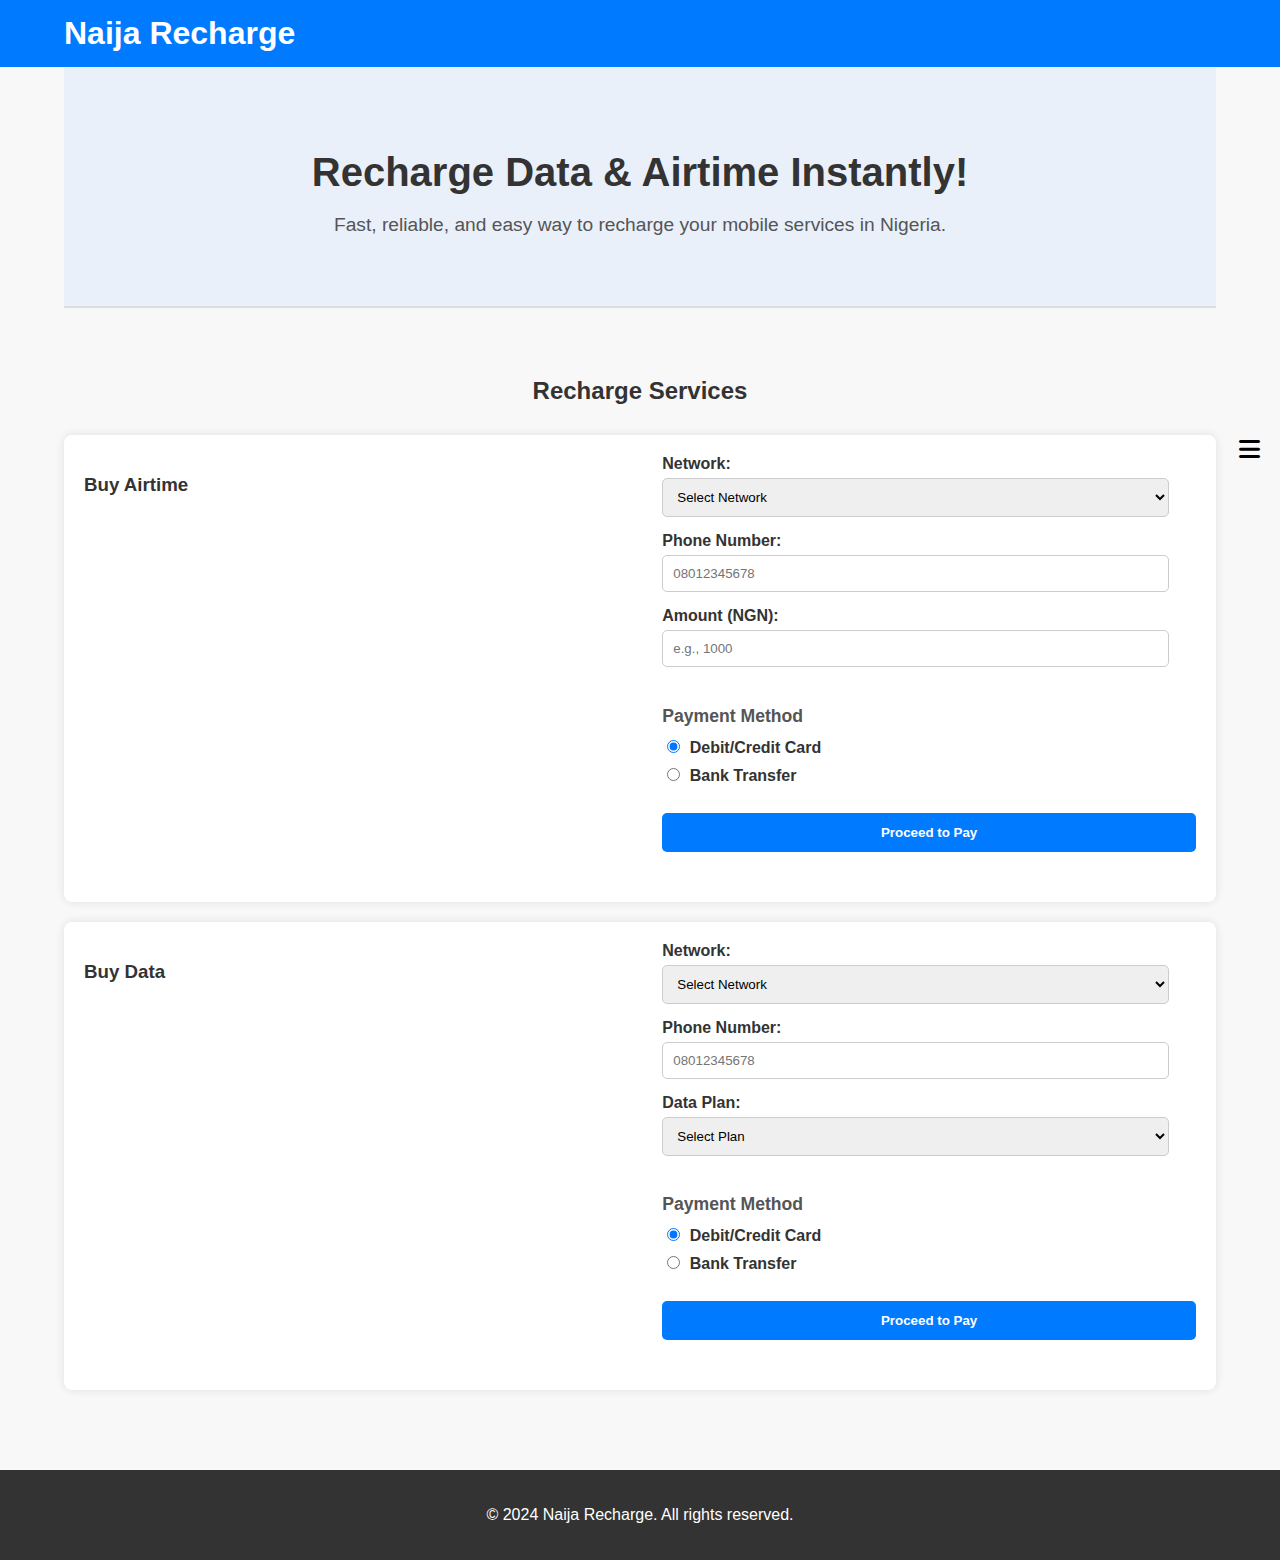
<file: index.html>
<!DOCTYPE html>
<html lang="en">
<head>
    <meta charset="UTF-8">
    <meta name="viewport" content="width=device-width, initial-scale=1.0">
    <title>Naija Recharge - Buy Data & Airtime Online</title>
    <link rel="stylesheet" href="style.css">  <!-- Link to your CSS file -->
     <link rel="stylesheet" href="https://cdnjs.cloudflare.com/ajax/libs/font-awesome/6.0.0-beta3/css/all.min.css">   <!--     fontawesome icons -->
</head>
<body>

    <header>
        <div class="container">
            <h1>Naija Recharge</h1>
            <nav>
                <input type="checkbox" id="check" class="check-toggle">

                <div class="links">
                     <ul>
                     <li><a href="#" id="login-button">Login</a></li>
                     <li><a href="#" id="signup-button">Sign Up</a></li>
                    <li><a href="#">Home</a></li>
                    <li><a href="#">Data</a></li>
                    <li><a href="#">Airtime</a></li>
                    <li><a href="#">Contact</a></li>
                           <label for="check" class="close"><i class="fa-solid fa-xmark"></i></label>
                </ul>
                </div>

                 <label for="check" class="open"><i class="fa-solid fa-bars"></i></label>
            </nav>
        </div>
    </header>

    <main class="container">

       <!--Login Modal-->
        <div id="login-modal" class="modal">
            <div class="modal-content">
                <span class="close-button">×</span>
                <h2>Login</h2>
                <form id="login-form">
                     <label for="login-email">Email</label>
                     <input type="email" id="login-email" name="login-email" required>
                     <label for="login-password">Password</label>
                     <input type="password" id="login-password" name="login-password" required>
                     <button type="submit">Log In</button>
                    <div class="social-login">
                        <button id="google-login" type="button">Login with Google</button>
                       <button id="apple-login" type="button">Login with Apple</button>
                     </div>
                    <div id="login-message" class="message"></div>
                 </form>
            </div>
        </div>

       <!--Signup Modal-->
        <div id="signup-modal" class="modal">
            <div class="modal-content">
                <span class="close-button">×</span>
                <h2>Sign Up</h2>
                <form id="signup-form">
                    <label for="signup-name">Full Name</label>
                     <input type="text" id="signup-name" name="signup-name" required>
                    <label for="signup-email">Email</label>
                     <input type="email" id="signup-email" name="signup-email" required>
                     <label for="signup-password">Password</label>
                     <input type="password" id="signup-password" name="signup-password" required>
                     <button type="submit">Sign Up</button>
                     <div class="social-login">
                        <button id="google-signup" type="button">Sign Up with Google</button>
                        <button id="apple-signup" type="button">Sign Up with Apple</button>
                     </div>
                     <div id="signup-message" class="message"></div>
                 </form>
            </div>
        </div>

       <section id="hero">
            <h2>Recharge Data & Airtime Instantly!</h2>
            <p>Fast, reliable, and easy way to recharge your mobile services in Nigeria.</p>
            <!-- Optional: add a background image or video -->
        </section>


        <section id="recharge-forms">
            <h2>Recharge Services</h2>

            <div class="form-container">
                <h3>Buy Airtime</h3>
                <form id="airtime-form">
                    <label for="airtime-network">Network:</label>
                    <select id="airtime-network" name="airtime-network" required>
                        <option value="">Select Network</option>
                        <option value="mtn">MTN</option>
                        <option value="glo">Glo</option>
                        <option value="airtel">Airtel</option>
                        <option value="9mobile">9mobile</option>
                    </select>

                    <label for="airtime-phone">Phone Number:</label>
                    <input type="tel" id="airtime-phone" name="airtime-phone" placeholder="08012345678" required>

                   <label for="airtime-amount">Amount (NGN):</label>
                   <input type="number" id="airtime-amount" name="airtime-amount" placeholder="e.g., 1000" required>

                   <div class="payment-options">
                        <h4>Payment Method</h4>
                        <label for="airtime-payment-method-card">
                            <input type="radio" id="airtime-payment-method-card" name="airtime-payment-method" value="card" checked> Debit/Credit Card
                        </label>
                        <label for="airtime-payment-method-bank">
                            <input type="radio" id="airtime-payment-method-bank" name="airtime-payment-method" value="bank"> Bank Transfer
                        </label>
                    </div>

                   <button type="submit">Proceed to Pay</button>

                   <div id="airtime-message" class="message"></div>

                </form>
            </div>

            <div class="form-container">
                <h3>Buy Data</h3>
                <form id="data-form">
                     <label for="data-network">Network:</label>
                     <select id="data-network" name="data-network" required>
                        <option value="">Select Network</option>
                        <option value="mtn">MTN</option>
                        <option value="glo">Glo</option>
                        <option value="airtel">Airtel</option>
                        <option value="9mobile">9mobile</option>
                    </select>

                     <label for="data-phone">Phone Number:</label>
                     <input type="tel" id="data-phone" name="data-phone" placeholder="08012345678" required>

                     <label for="data-plan">Data Plan:</label>
                     <select id="data-plan" name="data-plan" required>
                         <option value="">Select Plan</option>
                         <option value="1gb">1GB</option>
                         <option value="2gb">2GB</option>
                         <option value="5gb">5GB</option>
                         <!-- Add more options here -->
                     </select>


                     <div class="payment-options">
                        <h4>Payment Method</h4>
                        <label for="data-payment-method-card">
                            <input type="radio" id="data-payment-method-card" name="data-payment-method" value="card" checked> Debit/Credit Card
                        </label>
                        <label for="data-payment-method-bank">
                            <input type="radio" id="data-payment-method-bank" name="data-payment-method" value="bank"> Bank Transfer
                        </label>
                    </div>


                     <button type="submit">Proceed to Pay</button>

                     <div id="data-message" class="message"></div>

                </form>
            </div>
        </section>

    </main>

    <footer>
        <div class="container">
            <p>© 2024 Naija Recharge. All rights reserved.</p>
        </div>
    </footer>

  <script src="script.js"></script>  <!-- Link to your Javascript file -->
</body>
</html>
</file>
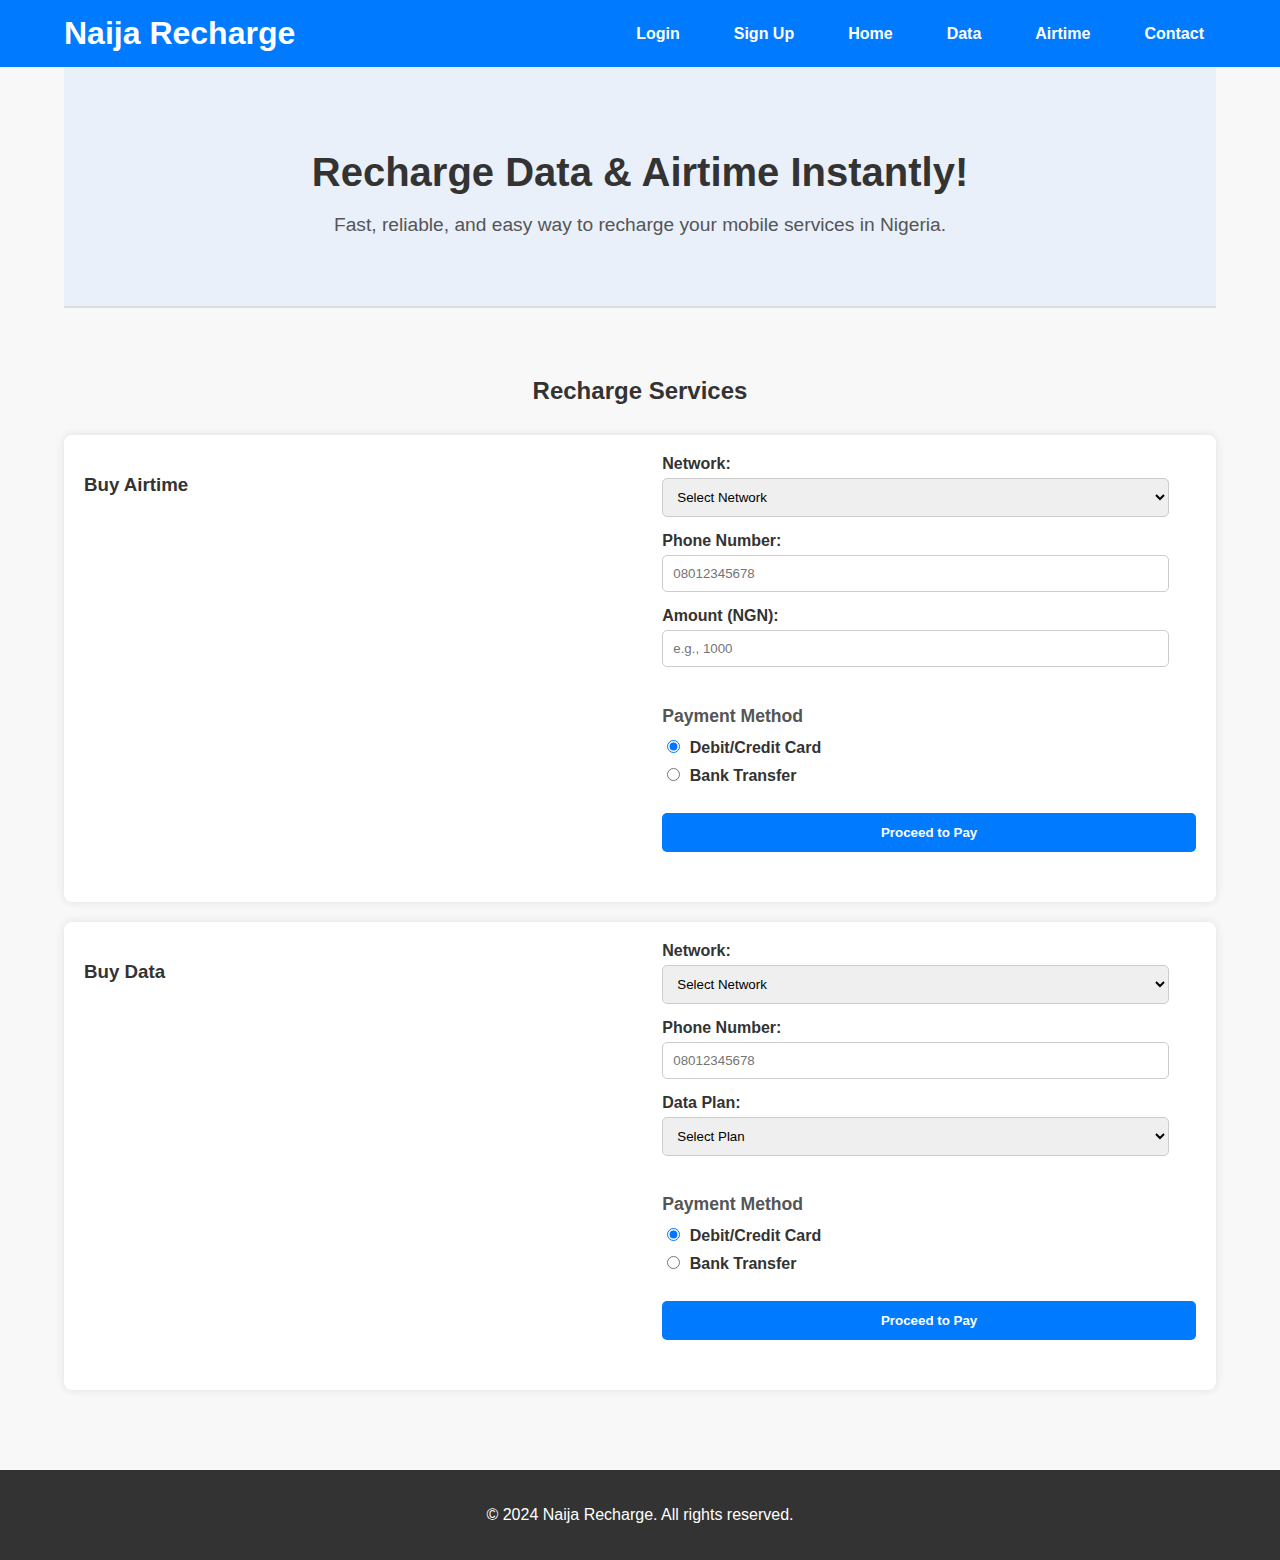
<file: code.html>
<!DOCTYPE html>
<html lang="en">
<head>
    <meta charset="UTF-8">
    <meta name="viewport" content="width=device-width, initial-scale=1.0">
    <title>Naija Recharge - Buy Data & Airtime Online</title>
    <link rel="stylesheet" href="style.css">  <!-- Link to your CSS file -->
</head>
<body>

    <header>
        <div class="container">
            <h1>Naija Recharge</h1>
            <nav>
                <ul>
                     <li><a href="#" id="login-button">Login</a></li>
                     <li><a href="#" id="signup-button">Sign Up</a></li>
                    <li><a href="#">Home</a></li>
                    <li><a href="#">Data</a></li>
                    <li><a href="#">Airtime</a></li>
                    <li><a href="#">Contact</a></li>

                </ul>
            </nav>
        </div>
    </header>

    <main class="container">

       <!--Login Modal-->
        <div id="login-modal" class="modal">
            <div class="modal-content">
                <span class="close-button">×</span>
                <h2>Login</h2>
                <form id="login-form">
                     <label for="login-email">Email</label>
                     <input type="email" id="login-email" name="login-email" required>
                     <label for="login-password">Password</label>
                     <input type="password" id="login-password" name="login-password" required>
                     <button type="submit">Log In</button>
                    <div class="social-login">
                        <button id="google-login" type="button">Login with Google</button>
                       <button id="apple-login" type="button">Login with Apple</button>
                     </div>
                    <div id="login-message" class="message"></div>
                 </form>
            </div>
        </div>

       <!--Signup Modal-->
        <div id="signup-modal" class="modal">
            <div class="modal-content">
                <span class="close-button">×</span>
                <h2>Sign Up</h2>
                <form id="signup-form">
                    <label for="signup-name">Full Name</label>
                     <input type="text" id="signup-name" name="signup-name" required>
                    <label for="signup-email">Email</label>
                     <input type="email" id="signup-email" name="signup-email" required>
                     <label for="signup-password">Password</label>
                     <input type="password" id="signup-password" name="signup-password" required>
                     <button type="submit">Sign Up</button>
                     <div class="social-login">
                        <button id="google-signup" type="button">Sign Up with Google</button>
                        <button id="apple-signup" type="button">Sign Up with Apple</button>
                     </div>
                     <div id="signup-message" class="message"></div>
                 </form>
            </div>
        </div>

       <section id="hero">
            <h2>Recharge Data & Airtime Instantly!</h2>
            <p>Fast, reliable, and easy way to recharge your mobile services in Nigeria.</p>
            <!-- Optional: add a background image or video -->
        </section>


        <section id="recharge-forms">
            <h2>Recharge Services</h2>

            <div class="form-container">
                <h3>Buy Airtime</h3>
                <form id="airtime-form">
                    <label for="airtime-network">Network:</label>
                    <select id="airtime-network" name="airtime-network" required>
                        <option value="">Select Network</option>
                        <option value="mtn">MTN</option>
                        <option value="glo">Glo</option>
                        <option value="airtel">Airtel</option>
                        <option value="9mobile">9mobile</option>
                    </select>

                    <label for="airtime-phone">Phone Number:</label>
                    <input type="tel" id="airtime-phone" name="airtime-phone" placeholder="08012345678" required>

                   <label for="airtime-amount">Amount (NGN):</label>
                   <input type="number" id="airtime-amount" name="airtime-amount" placeholder="e.g., 1000" required>

                   <div class="payment-options">
                        <h4>Payment Method</h4>
                        <label for="airtime-payment-method-card">
                            <input type="radio" id="airtime-payment-method-card" name="airtime-payment-method" value="card" checked> Debit/Credit Card
                        </label>
                        <label for="airtime-payment-method-bank">
                            <input type="radio" id="airtime-payment-method-bank" name="airtime-payment-method" value="bank"> Bank Transfer
                        </label>
                    </div>

                   <button type="submit">Proceed to Pay</button>

                   <div id="airtime-message" class="message"></div>

                </form>
            </div>

            <div class="form-container">
                <h3>Buy Data</h3>
                <form id="data-form">
                     <label for="data-network">Network:</label>
                     <select id="data-network" name="data-network" required>
                        <option value="">Select Network</option>
                        <option value="mtn">MTN</option>
                        <option value="glo">Glo</option>
                        <option value="airtel">Airtel</option>
                        <option value="9mobile">9mobile</option>
                    </select>

                     <label for="data-phone">Phone Number:</label>
                     <input type="tel" id="data-phone" name="data-phone" placeholder="08012345678" required>

                     <label for="data-plan">Data Plan:</label>
                     <select id="data-plan" name="data-plan" required>
                         <option value="">Select Plan</option>
                         <option value="1gb">1GB</option>
                         <option value="2gb">2GB</option>
                         <option value="5gb">5GB</option>
                         <!-- Add more options here -->
                     </select>


                     <div class="payment-options">
                        <h4>Payment Method</h4>
                        <label for="data-payment-method-card">
                            <input type="radio" id="data-payment-method-card" name="data-payment-method" value="card" checked> Debit/Credit Card
                        </label>
                        <label for="data-payment-method-bank">
                            <input type="radio" id="data-payment-method-bank" name="data-payment-method" value="bank"> Bank Transfer
                        </label>
                    </div>


                     <button type="submit">Proceed to Pay</button>

                     <div id="data-message" class="message"></div>

                </form>
            </div>
        </section>

    </main>

    <footer>
        <div class="container">
            <p>© 2024 Naija Recharge. All rights reserved.</p>
        </div>
    </footer>

  <script src="script.js"></script>  <!-- Link to your Javascript file -->
</body>
</html>
</file>
<file: style.css>
/* General Styles */
body {
    font-family: sans-serif;
    margin: 0;
    padding: 0;
    background-color: #f8f8f8;
    color: #333;
}

.container {
    width: 90%;
    max-width: 1200px;
    margin: 0 auto;
    padding: 0 15px;
}

h1, h2, h3 {
    margin-bottom: 15px;
}

a {
    text-decoration: none;
    color: #007bff;
}

a:hover {
    text-decoration: underline;
}

#check{display: none;}

.open{
    top: 50%;
    right: 20px;
    transform: translateY(-50%);
    position: absolute;
    cursor: pointer;
    font-size: 1.5rem;
    display: none;
    color: #000;
}

.close{
    top: 20px;
    right: 20px;
    position: absolute;
    cursor: pointer;
    font-size: 1.5rem;
    display: none;
    color: #f9f9f9;
}


/* Header */
header {
    background-color: #007bff;
    color: #fff;
    padding: 15px 0;
}

header .container {
    display: flex;
    justify-content: space-between;
    align-items: center;
}

header h1 {
    margin: 0;
    font-size: 2em;
}


nav ul {
    list-style: none;
    padding: 0;
    margin: 0;
    display: flex;
}

nav ul li {
    margin-left: 20px;
}

nav ul li a {
    color: #fff;
    font-weight: bold;
    padding: 8px 12px;
    border-radius: 5px;
    transition: background-color 0.3s ease;
}

nav ul li a:hover {
    background-color: rgba(255, 255, 255, 0.2);
    text-decoration: none;
}


/* Hero Section */
#hero {
    background-color: #e9f0fa;
    text-align: center;
    padding: 50px 0;
    margin-bottom: 30px;
    border-bottom: 2px solid #ddd;
}

#hero h2 {
    font-size: 2.5em;
    margin-bottom: 15px;
}

#hero p {
    font-size: 1.2em;
    color: #555;
}

/* Recharge Forms Section */
#recharge-forms {
    padding: 20px 0;
}

#recharge-forms h2 {
    text-align: center;
    margin-bottom: 30px;
}

.form-container {
    background-color: #fff;
    padding: 20px;
    border-radius: 8px;
    box-shadow: 0 0 10px rgba(0, 0, 0, 0.1);
    margin-bottom: 20px;
}

.form-container h3{
    text-align: center;
    margin-bottom: 20px;
}

.form-container form {
    display: flex;
    flex-direction: column;
}

.form-container label {
    margin-bottom: 5px;
    font-weight: bold;
}

.form-container input[type="text"],
.form-container input[type="tel"],
.form-container input[type="number"],
.form-container input[type="email"],
.form-container input[type="password"],
.form-container select {
    padding: 10px;
    margin-bottom: 15px;
    border: 1px solid #ccc;
    border-radius: 5px;
    width: 100%;
    box-sizing: border-box;
}


.form-container button {
    background-color: #007bff;
    color: #fff;
    padding: 12px 15px;
    border: none;
    border-radius: 5px;
    cursor: pointer;
    font-weight: bold;
    transition: background-color 0.3s ease;
}

.form-container button:hover {
    background-color: #0056b3;
}

.message {
    margin-top: 10px;
    padding: 10px;
    border-radius: 5px;
    font-weight: bold;
}

.message.success {
    background-color: #d4edda;
    color: #155724;
}

.message.error {
    background-color: #f8d7da;
    color: #721c24;
}

/* Payment Options Styles */
.payment-options {
    margin-bottom: 20px;
}

.payment-options h4 {
    font-size: 1.1em;
    margin-bottom: 10px;
    color: #555;
}

.payment-options label {
    display: block;
    margin-bottom: 8px;
}

.payment-options input[type="radio"] {
    margin-right: 5px;
}



/* Modal Styles */
.modal {
  display: none;
  position: fixed;
  z-index: 1;
  left: 0;
  top: 0;
  width: 100%;
  height: 100%;
  overflow: auto;
  background-color: rgba(0, 0, 0, 0.4);
}

.modal-content {
  background-color: #fefefe;
  margin: 10% auto;
  padding: 20px;
  border: 1px solid #888;
  width: 80%;
   max-width: 500px;
  border-radius: 8px;
  position: relative;
}

.modal-content h2 {
    margin-bottom: 20px;
}

.close-button {
    color: #aaa;
    float: right;
    font-size: 28px;
    font-weight: bold;
    cursor: pointer;
    position: absolute;
     top: 10px;
      right: 15px;
}

.close-button:hover,
.close-button:focus {
    color: black;
    text-decoration: none;
    cursor: pointer;
}

.modal-content form {
    display: flex;
    flex-direction: column;
}

.social-login {
    display: flex;
    flex-direction: column;
    gap: 10px;
    margin-top: 15px;

}

.social-login button {
  background-color: #eee;
  border: 1px solid #ccc;
  padding: 10px 15px;
  cursor: pointer;
  border-radius: 5px;
  font-weight: bold;
  transition: background-color 0.3s ease;
  text-align: center;
}

.social-login button:hover{
    background-color: #ddd;

}
/* Footer */
footer {
    background-color: #333;
    color: #fff;
    text-align: center;
    padding: 20px 0;
    margin-top: 40px;
}

footer .container {
    padding: 0 20px;
}

/* Responsive Design */
@media (min-width: 768px) {

.links{
    flex-direction: column;
    align-items: center;
    justify-content: center;
    width: 70%;
    height: 100vh;
    position: fixed;
    top: 0;
    right: 100%;
    z-index: 100;
    background-color: #29323c;
    transition: all 0.5s ease-in-out;
}

.links li a{
    color: #fff;
    font-size: 20px;
    font-family: "Inter", sans-serif;
    font-optical-sizing: auto;
    font-weight: 100;
    font-style: normal;
}
.links li{margin-top: 40px;}
.links li{padding: 10px;}
.open{display: block;}
.close{display: block;}

#check:checked ~ .links{right: 0;}


    
     .form-container {
        display: flex;
        flex-wrap: wrap;
        justify-content: space-between;
        align-items: flex-start;
    }
    .form-container form{
        width: 48%;
    }

     .form-container input[type="text"],
     .form-container input[type="tel"],
     .form-container input[type="number"],
      .form-container input[type="email"],
     .form-container input[type="password"],
     .form-container select {
      width: 95%;
    }
     header .container{
         padding: 0;
     }
}

@media (min-width: 992px) {
    .container {
        width: 90%;
    }

    nav ul li {
        margin-left: 30px;
    }

}
</file>
